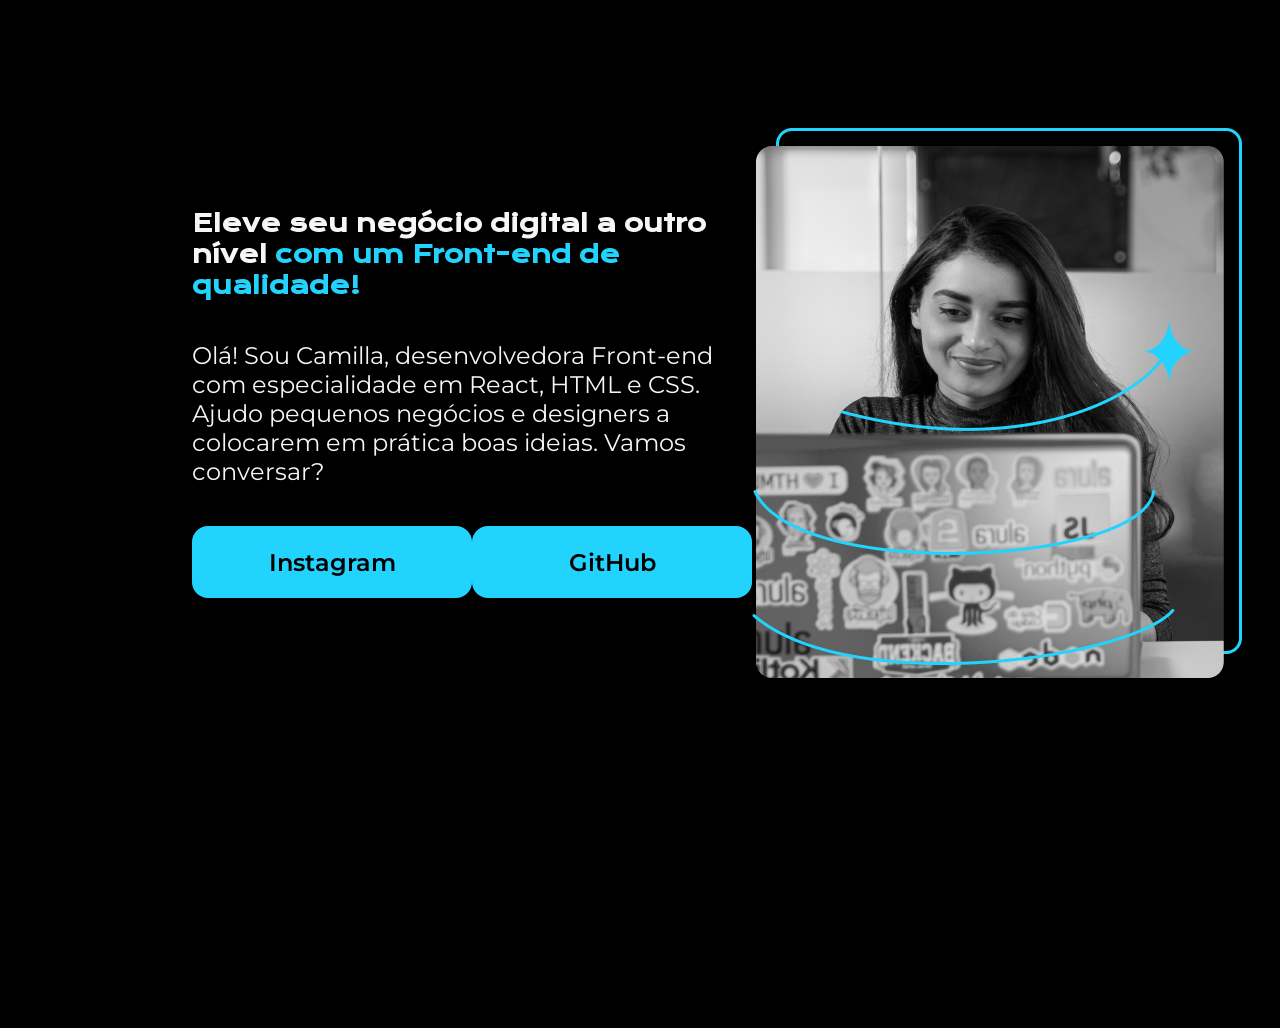
<file: index.html>
<!DOCTYPE html>
<html lang="pt-br">
<head>
    <meta charset="UTF-8">
    <meta http-equiv="X-UA-Compatible" content="IE=edge">
    <meta name="viewport" content="width=device-width, initial-scale=1.0">
    <title>Portifolio</title>
    <link rel="stylesheet" href="style.css">
</head>
<body>
     <header></header>
     <main class="apresentacao">
        <section class="apresentacao__conteudo">
            <h1 class="apresentacao__conteudo__titulo">Eleve seu negócio digital a outro nível <strong class="titulo-destaque">com um Front-end de qualidade!</strong></h1>
            <p class="apresentacao__conteudo__texto">Olá! Sou Camilla, desenvolvedora Front-end com especialidade em React, HTML e CSS. Ajudo pequenos negócios e designers a colocarem em prática boas ideias. Vamos conversar?</p>
            <div class="apresentacao__links">
                <a class="apresentacao__links__link" href="https://www.instagram.com/accounts/login/">Instagram</a>
                <a class="apresentacao__links__link" href="https://github.com/Camillabgarcia">GitHub</a>
            </div>
        </section>
        <img src="Imagem.png" alt="Foto aleatória de uma pessoa programando">
     </main>
     <footer></footer>
</body>
</html>
</file>
<file: style.css>
@import url('https://fonts.googleapis.com/css2?family=Krona+One&family=Montserrat:wght@400;600&display=swap');

/* Seu comentário: "Tirando margens pre-estabelecidas para ter controle total do layout" -> Perfeito! */

/* O asterisco (*) é o "seletor universal". Ele seleciona TODOS os elementos da página HTML. */
* {
    /* Remove a margem externa de todos os elementos. */
    margin: 0;
    /* Remove o preenchimento (espaçamento interno) de todos os elementos. */
    padding: 0;
}

/* Seleciona o elemento <body>, que é o corpo principal da sua página. */
body {
    /* 'vh' significa "viewport height" (altura da janela). 100vh faz o corpo ocupar 100% da altura da tela. */
    height: 100vh;
    
    /* Esta é a regra que muda o cálculo do tamanho dos elementos, o border-box informa ao navegador para contabilizar qualquer borda e preenchimento nos valores especificados para a largura e a altura de um elemento.. 
       Agora, a largura (width) e altura (height) que você definir incluirão o padding e a borda. */
    box-sizing: border-box;

    /* Define a cor de fundo de toda a página como preto. */
    background-color: black;
    /* Define a cor padrão do texto para todos os elementos da página como um cinza bem claro (quase branco). */
    color: #F6F6F6;
}


/* O ponto (.) no início indica um seletor de CLASSE. 
   Ele aplicará este estilo a QUALQUER elemento HTML que tiver o atributo class="titulo-destaque". */
.titulo-destaque {
    /* Define a cor do texto para esses elementos como um azul ciano brilhante. */
    color: #22D4FD;
}

.apresentacao {
    margin: 10% 15%;
    display: flex;
    align-items: center;
    justify-content: space-between;
}

.apresentacao__conteudo{
    width: 615px;
    display: flex;
    flex-direction: column;
    gap: 40px;
}

.apresentacao__conteudo__titulo{
    font-size: 36;
    font-family: 'Krona One', sans-serif;
}

.apresentacao__conteudo__texto{
    font-size: 24px;
    font-family: 'Montserrat', sans-serif;
}

.apresentacao__links{
    display: flex;
    justify-content: space-between;
}

.apresentacao__links__link{
    background-color: #22D4FD;
    width: 280px;
    text-align: center;
    border-radius: 16px;
    font-size: 24px;
    font-weight: 600;
    padding: 21.5px 0;
    text-decoration: none;
    color: #000000;
    font-family: 'Montserrat', sans-serif;
}
</file>
